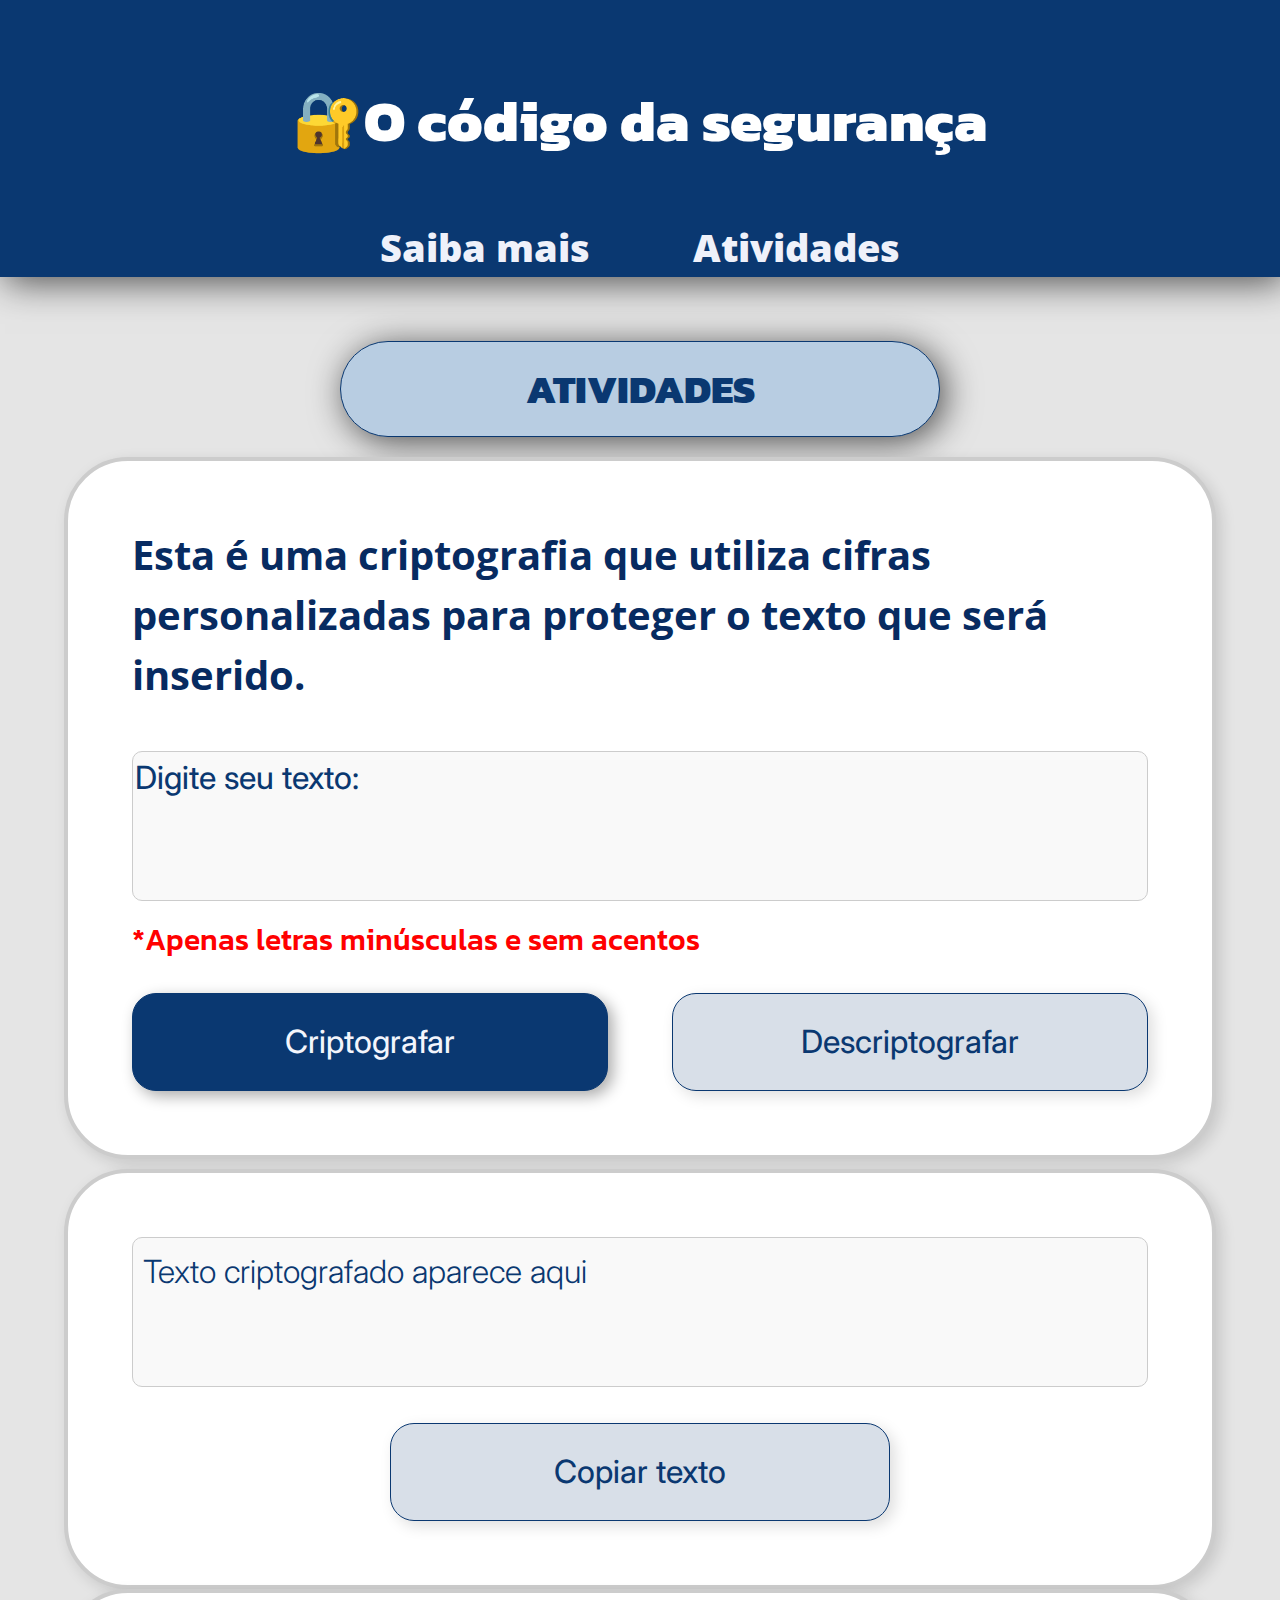
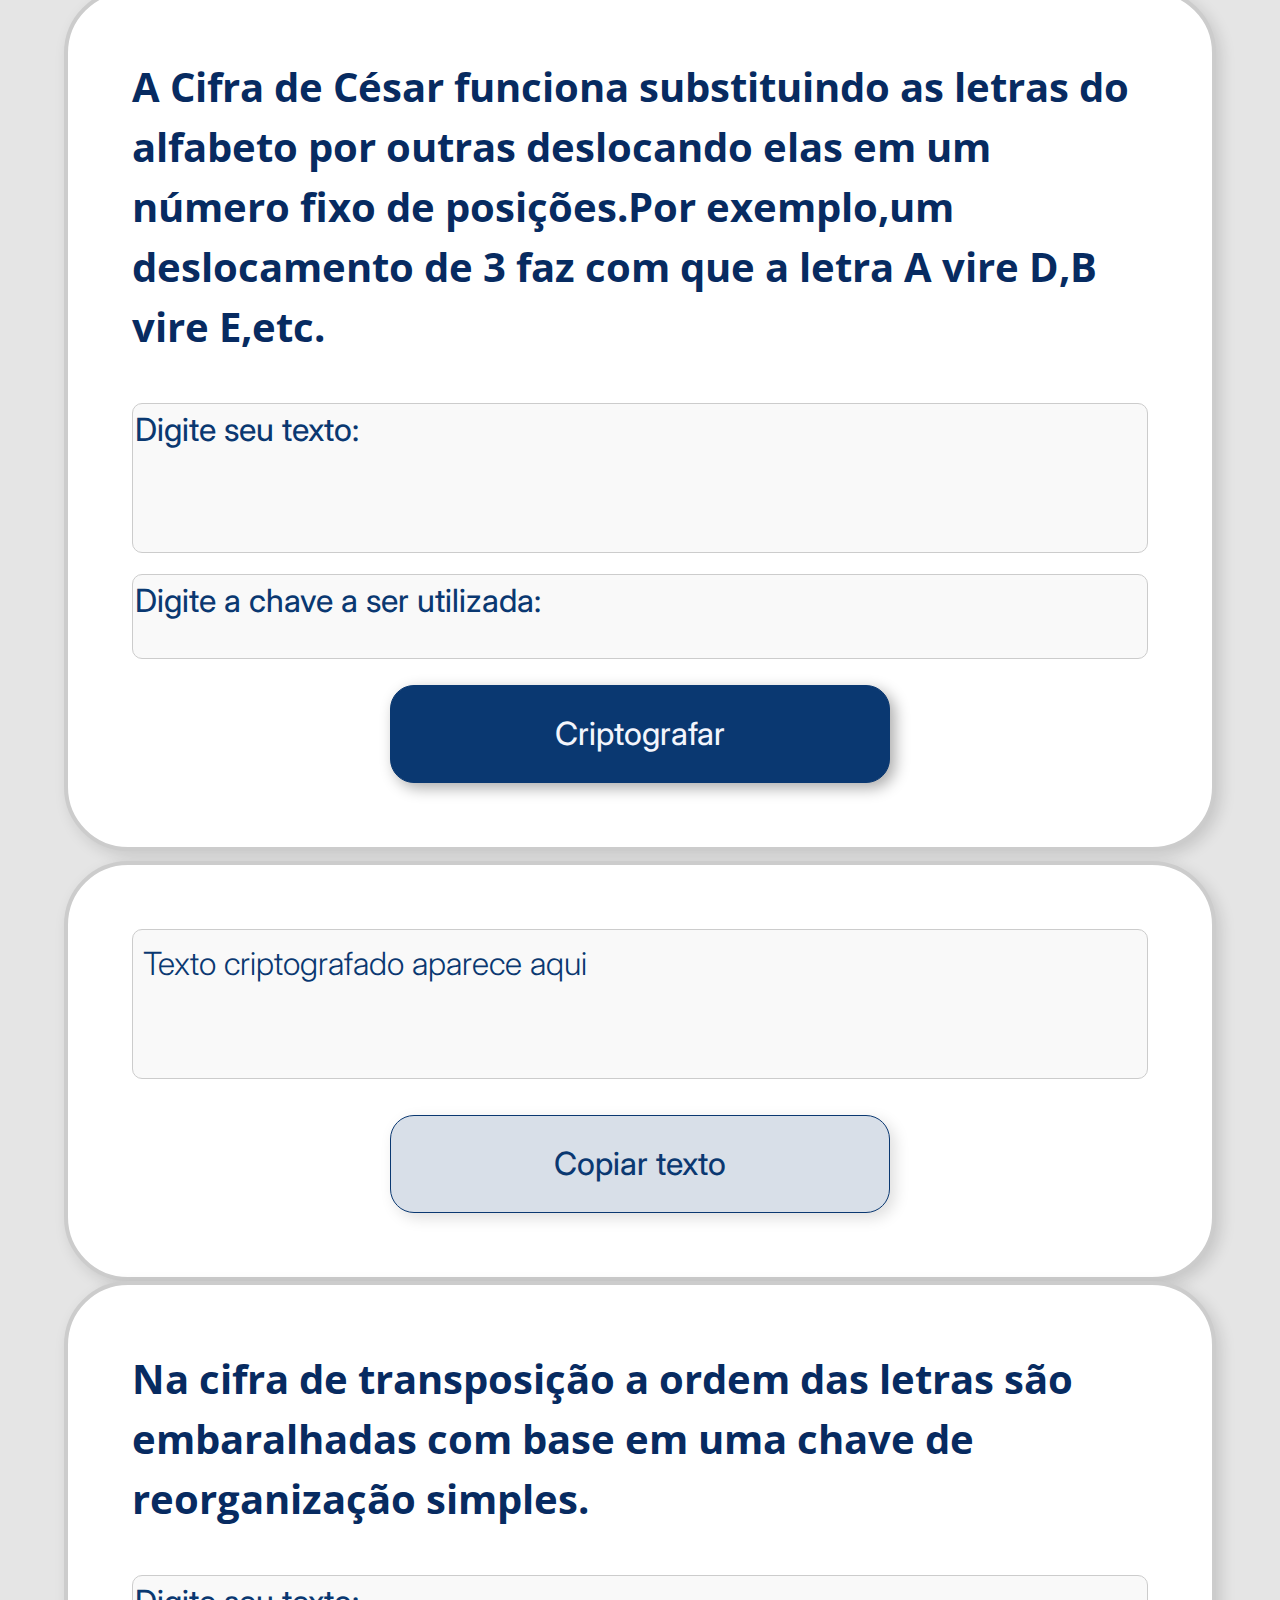
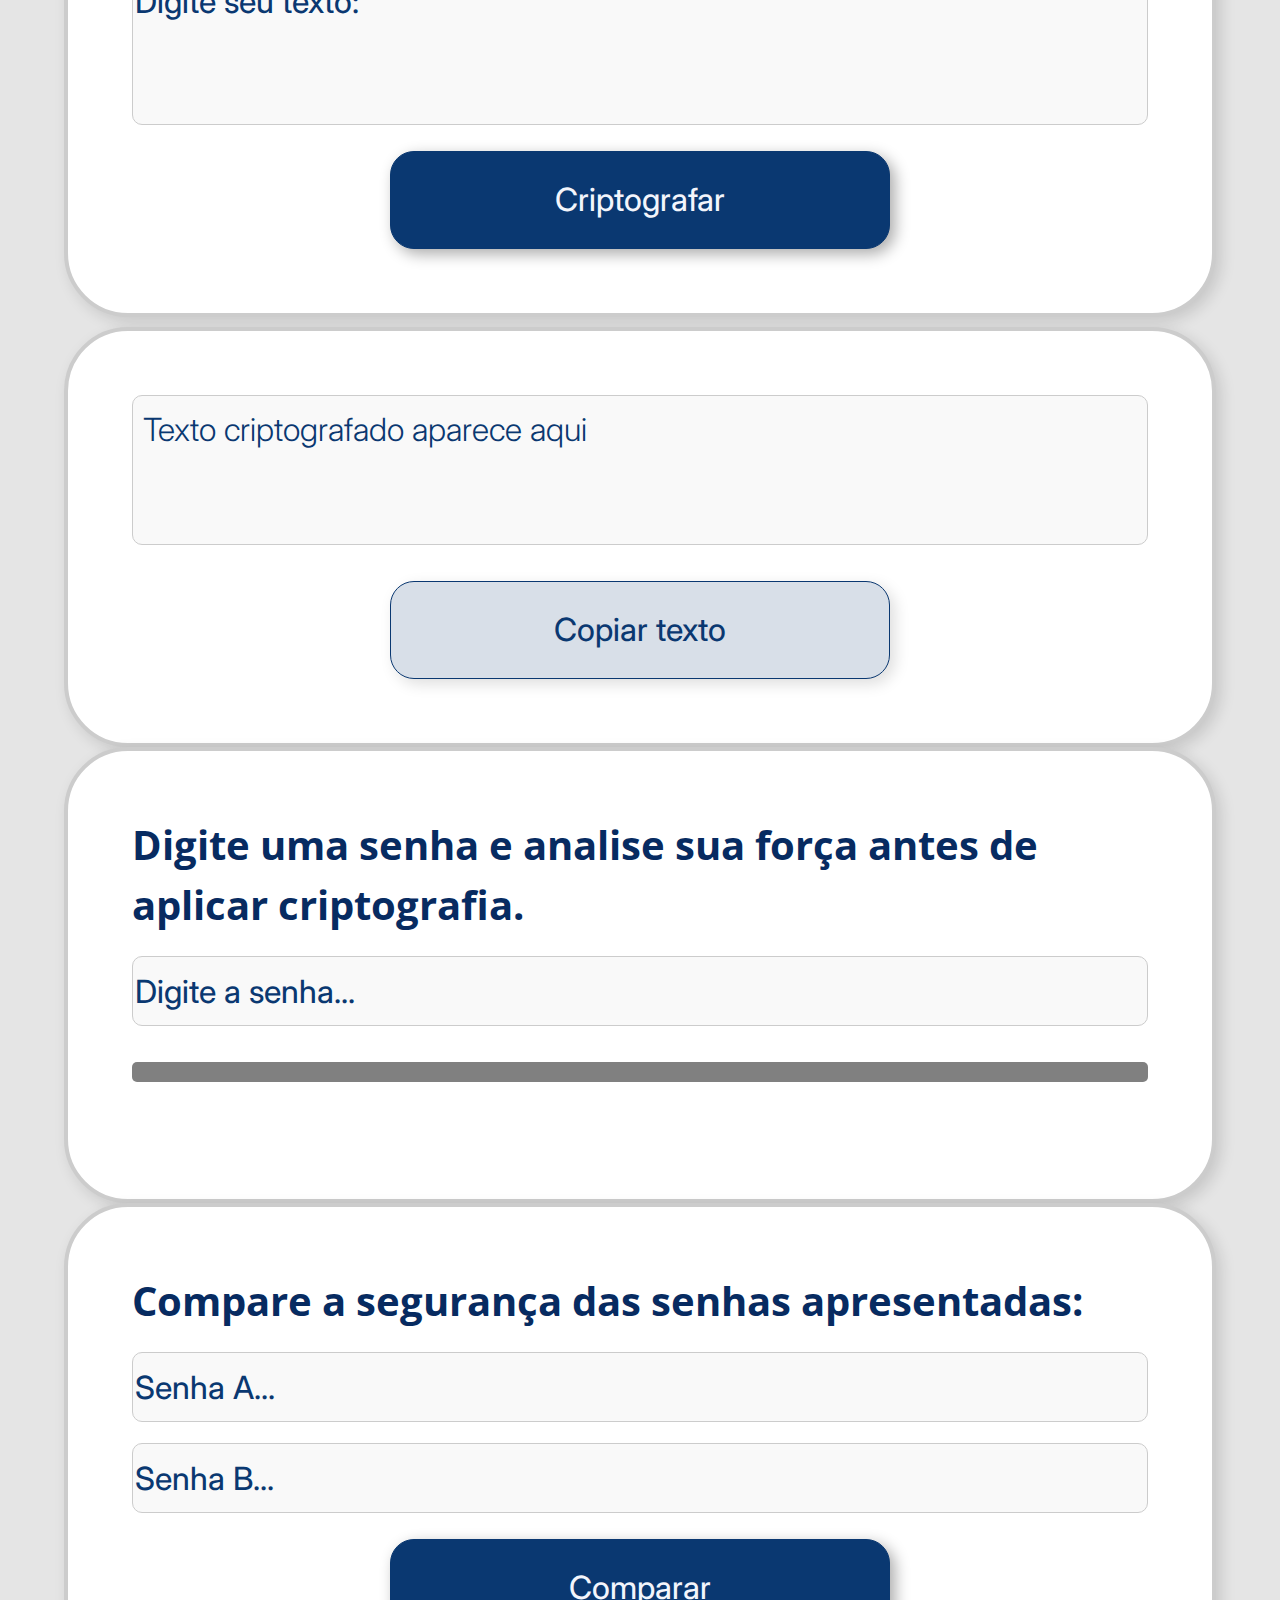
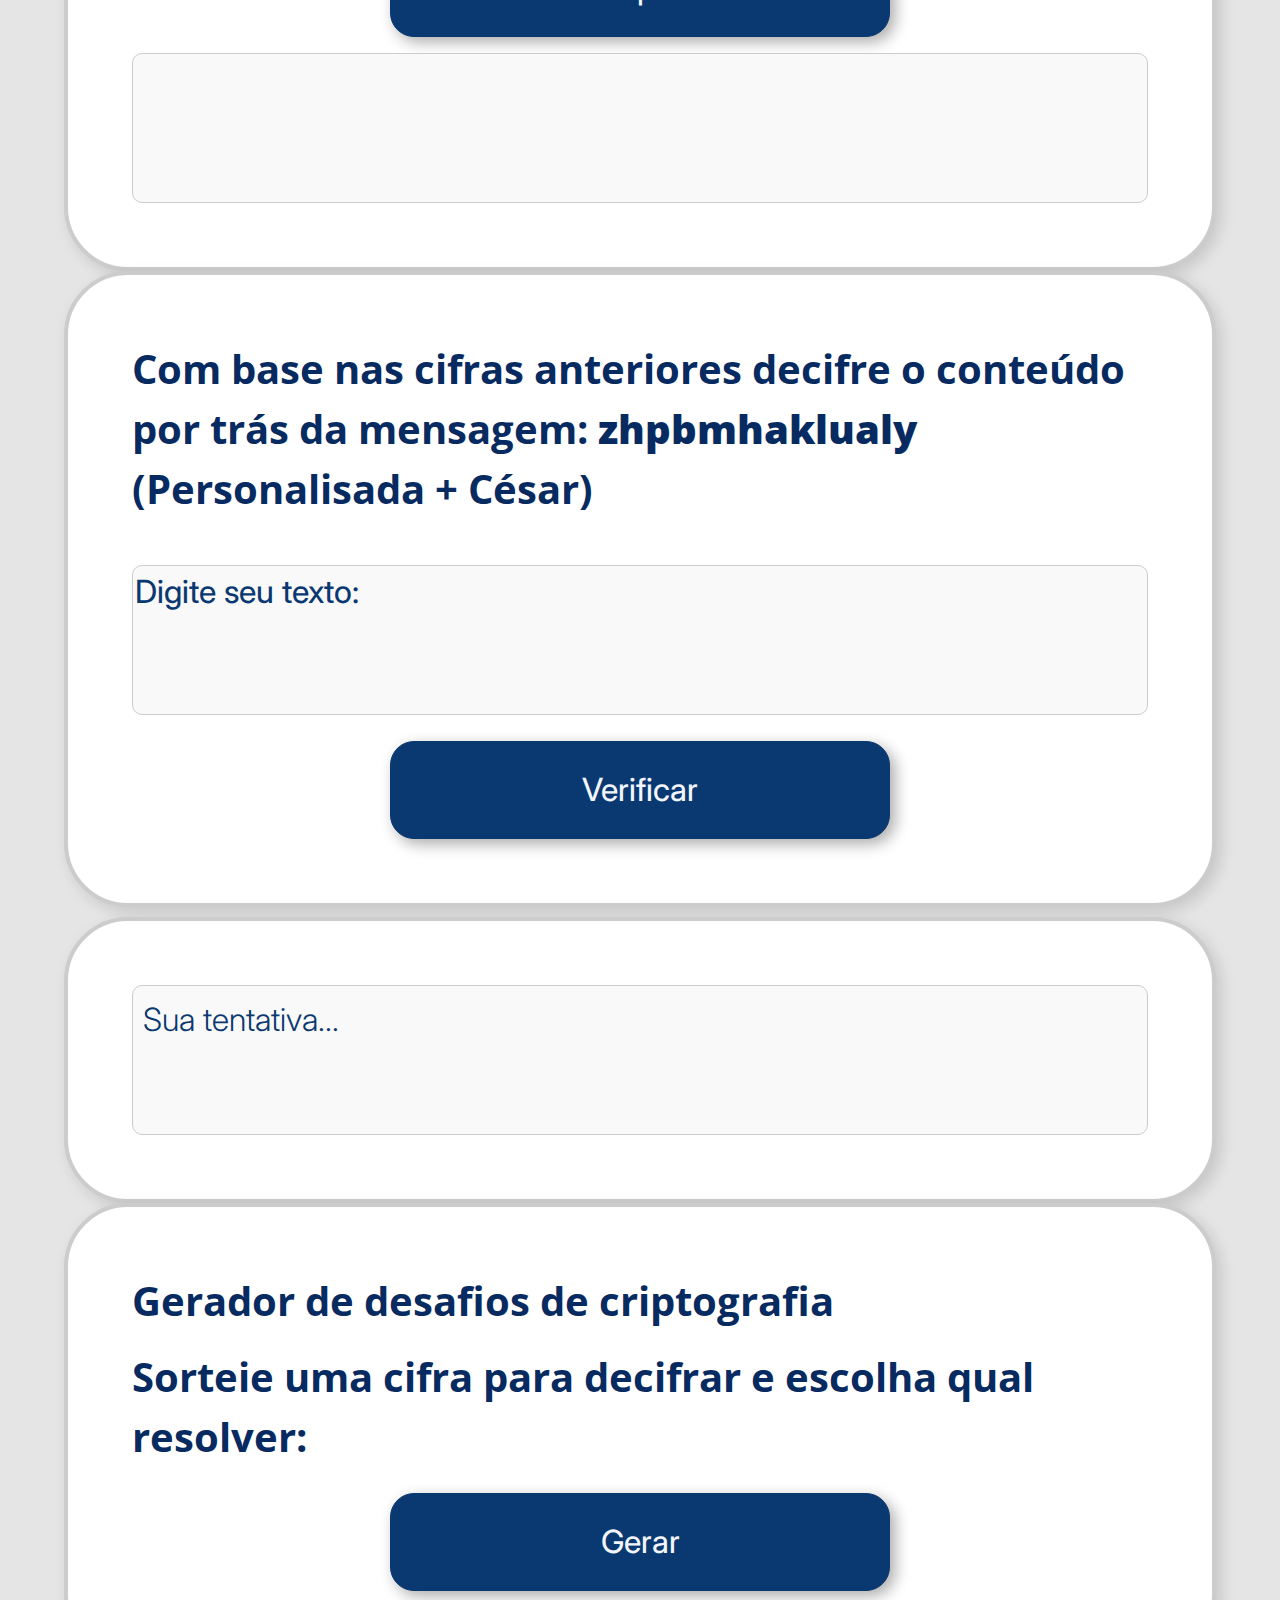
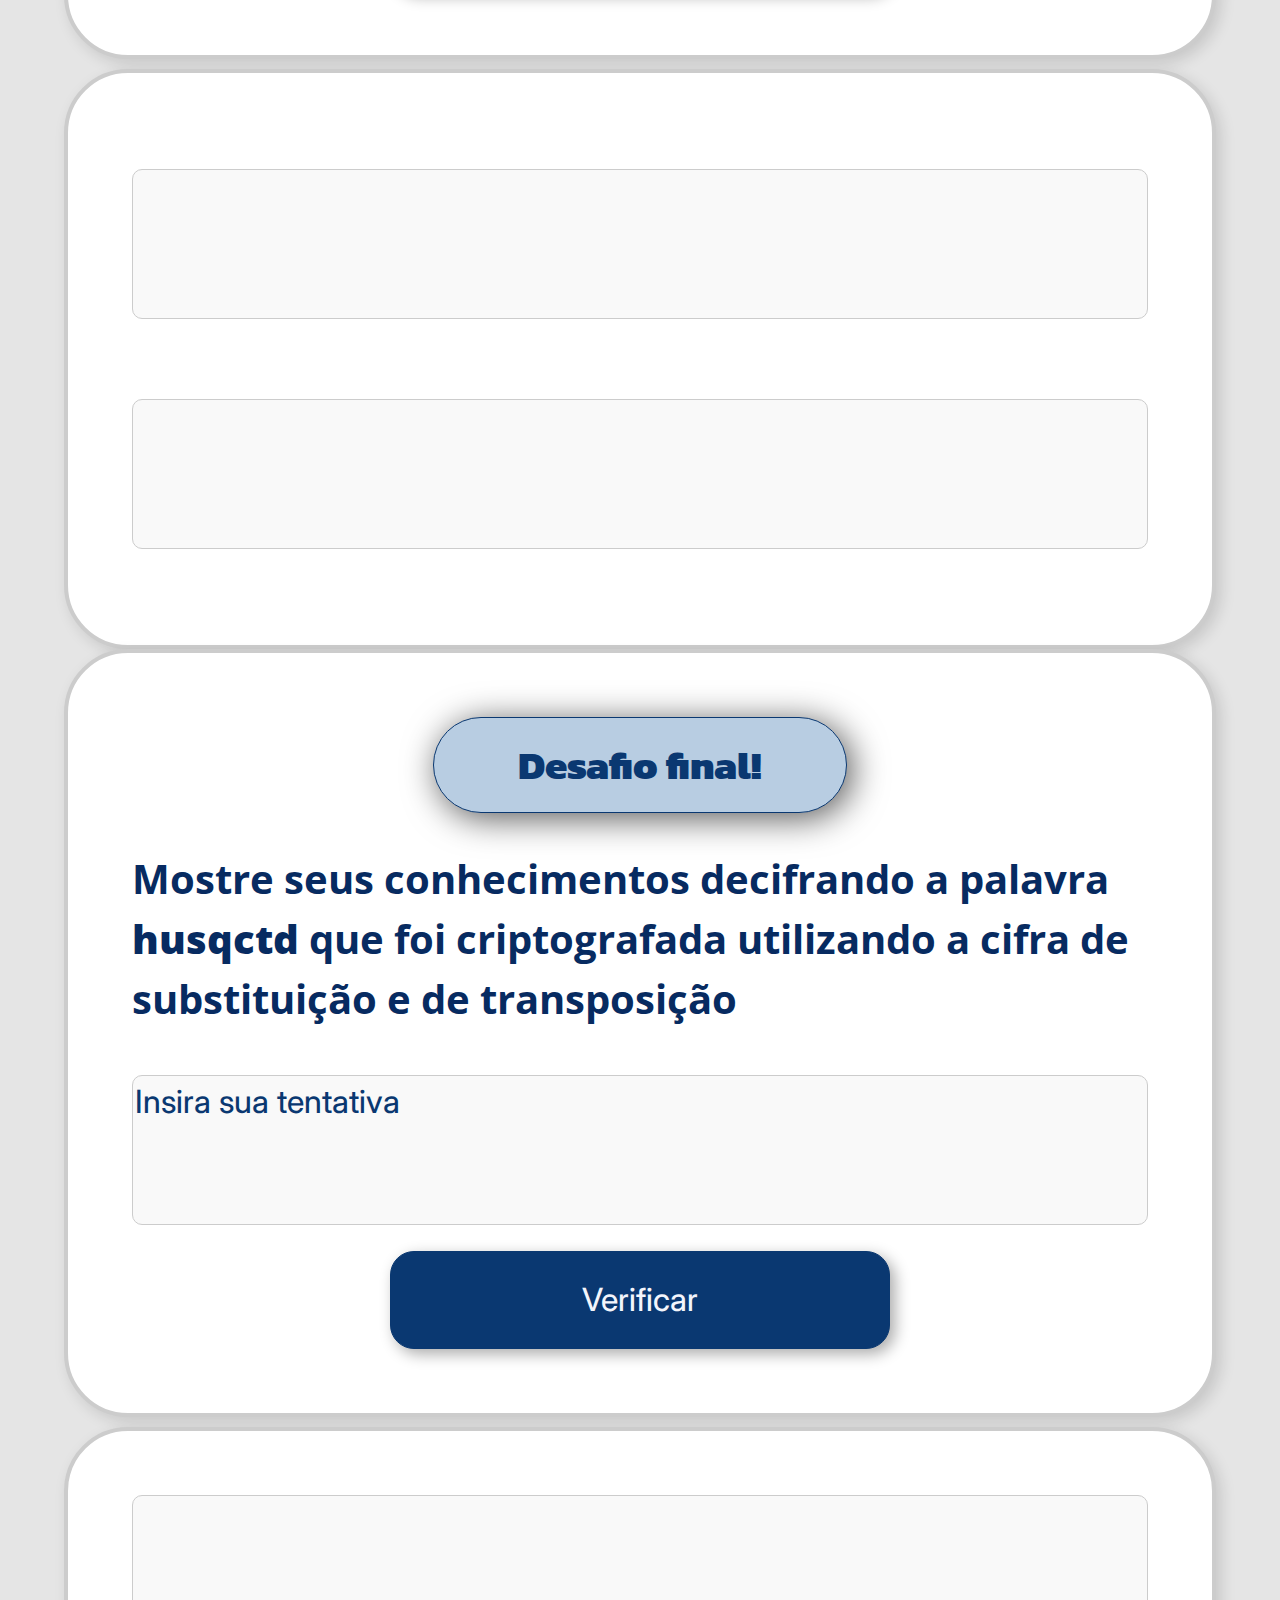
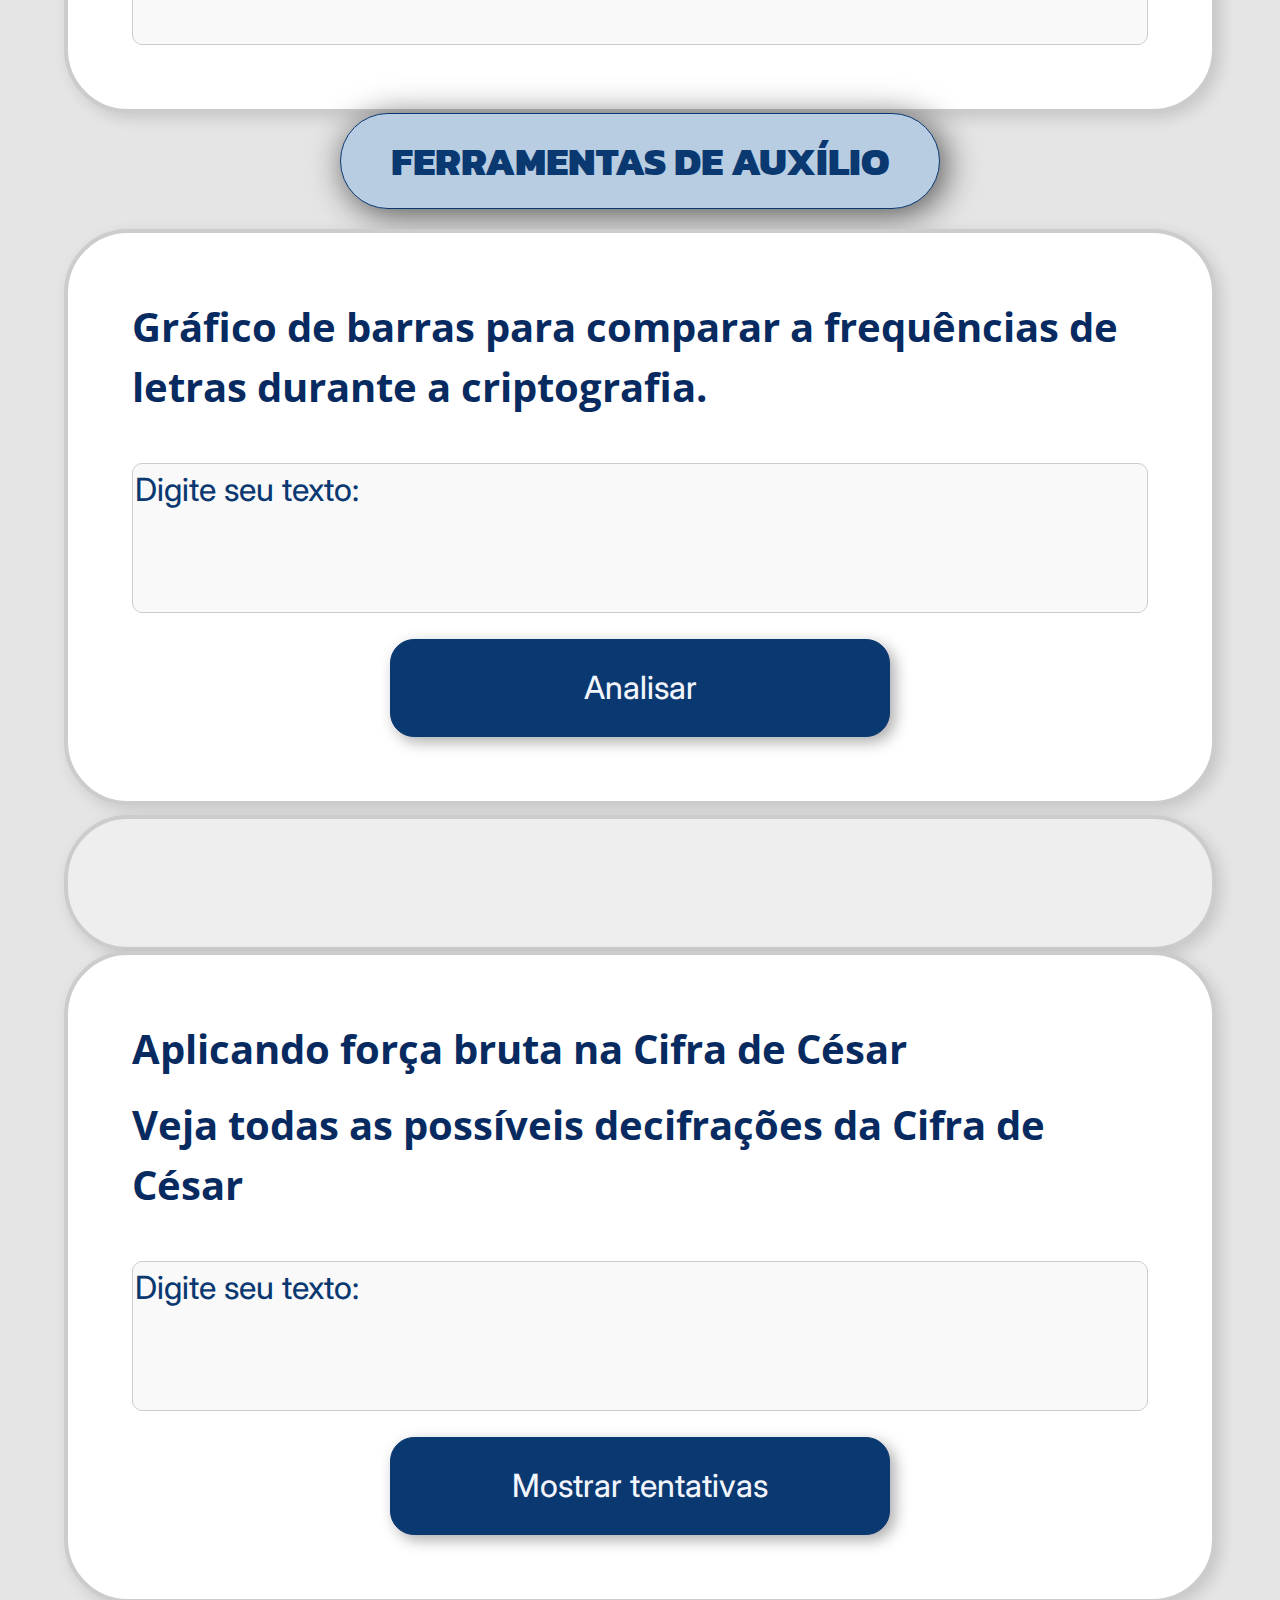
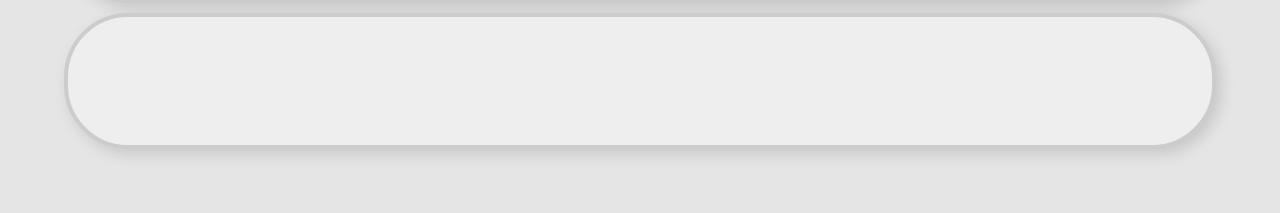
<file: index.html>
<!DOCTYPE html>
<html lang="pt-br">
<head>
    <meta charset="UTF-8">
    <meta name="viewport" content="width=device-width, initial-scale=1.0">
    <link rel="preconnect" href="https://fonts.googleapis.com">
    <link rel="preconnect" href="https://fonts.gstatic.com" crossorigin>
    <link href="https://fonts.googleapis.com/css2?family=Inter:ital,opsz,wght@0,14..32,100..900;1,14..32,100..900&display=swap" rel="stylesheet">
    <link rel="stylesheet" href="./styles.css">
    <link rel="shortcut icon" href="./logo.jpg" type="image/x-icon">
    <title>O código da segurança</title>
</head>
<body>
    <header class="header">
        <div class="header_conteudo"> 
            <div class="titulo_header">
                <p class="titulo">🔐O código da segurança<p>
            </div>               
	        <ul class="header_conteudo_links">
            	<li><a class="header_conteudo_link" href="saiba_mais.html">Saiba mais</a></li>
            	<li><a class="header_conteudo_link" href="index.html">Atividades</a></li>
            </ul>
        </div>
    </header>
    <main class="container_principal">
        <section class="container_principal_conteudo">
            <div class="titulo_atividade_div">
                <h2 class="titulo_atividade">ATIVIDADES</h2>
            </div>
            
            <div class="campo_criptografia">
                <h2 class="texto_atividade">Esta é uma criptografia que utiliza cifras personalizadas para proteger o texto que será inserido.</h2>
                <textarea id="cifra_personalizada" class="text_area_input" placeholder="Digite seu texto:"></textarea>
                <label class="aviso">*Apenas letras minúsculas e sem acentos</label>
                <div class="botoes">
                    <button class="btn btn-encriptografar" type="button" onclick="btnEncriptar()">Criptografar</button>
                    <button class="btn btn-descriptografar" type="button" onclick="btnDesencriptar()">Descriptografar</button>
                </div>
            </div>
            <div class="resultado_criptografia">
                <textarea id="cifra_personalizada_resultado" class="resultado_preenchido_texto" readonly placeholder="Texto criptografado aparece aqui" ></textarea>
                <div class="botao_central">
                    <button class="btn btn-copiar"  onclick="copiar()">Copiar texto</button>
                </div>
            </div>
        </section>
        <!-- OK! (tentar implementar com números e caracteres especiais depois) -->
        <!-- ------------------------------------------------------------------------------------------- -->
        <section class="container_principal_conteudo">
            <div class="campo_criptografia">
                <p class="texto_atividade">A Cifra de César funciona substituindo as letras do alfabeto por outras deslocando elas em um número fixo de posições.Por exemplo,um deslocamento de 3 faz com que a letra A vire D,B vire E,etc.</p>
                <textarea id="texto_cesar"  class="text_area_input" placeholder="Digite seu texto:"></textarea>
                <textarea id="chave_cesar" class="text_area_chave" placeholder="Digite a chave a ser utilizada:"></textarea>
                <div class="botoes">
                    <button class="btn btn-encriptografar" type="button" onclick="substituir()">Criptografar</button>
                </div>
            </div>
            <div class="resultado_criptografia">
                <textarea id="resultado_cesar" class="resultado_preenchido_texto" readonly placeholder="Texto criptografado aparece aqui" ></textarea>
                <div class="botao_central">
                    <button class="btn btn-copiar"  onclick="copiar_cesar()">Copiar texto</button>
                </div>
            </div>
        </section>
        <!-- ------------------------------------------------------------------------------------------- -->
        <section class="container_principal_conteudo">
            <div class="campo_criptografia">
                <p class="texto_atividade">Na cifra de transposição a ordem das letras são embaralhadas com base em uma chave de reorganização simples.</p>
                <textarea id="texto_transposicao"   class="text_area_input" placeholder="Digite seu texto:"></textarea>
                <div class="botoes">
                    <button class="btn btn-encriptografar" type="button" onclick="transposicao()">Criptografar</button>
                </div>
            </div>
        </div>
            <div class="resultado_criptografia">
                <textarea id="resultado_transposicao" class="resultado_preenchido_texto" readonly placeholder="Texto criptografado aparece aqui" ></textarea>
                <div class="botao_central">
                    <button class="btn btn-copiar"  onclick="copiar_transposicao()">Copiar texto</button>
                </div>
            </div>
        </section>
        <!-- ------------------------------------------------------------------------------------------- -->
        <section class="container_principal_conteudo">
            <div class="campo_criptografia">
                <p class="texto_atividade">Digite uma senha e analise sua força antes de aplicar criptografia.</p>
                <input class="senha_input"  type="password" id="senha" placeholder="Digite a senha..."oninput="avaliarSenha()" />
                <div id="barraForca" class="barra-forca"></div>
                <p id="mensagemForca" class="mensagem-forca"></p>
            </div>
        </section>
        <!-- ------------------------------------------------------------------------------------------- -->
        <section class="container_principal_conteudo">
            <div class="campo_criptografia">
                <p class="texto_atividade">Compare a segurança das senhas apresentadas:</p>
                <input class="senha_input" type="password" id="senhaA" placeholder="Senha A..." />
                <input class="senha_input" type="password" id="senhaB" placeholder="Senha B..." />
                <div class="botoes">
                    <button class="btn btn-encriptografar" onclick="compararSenhas()">Comparar</button>
                </div>
                <textarea id="resultado_comparacao" class="resultado_preenchido_texto" readonly ></textarea>
            </div>
        </section>
        <!-- ------------------------------------------------------------------------------------------- -->
        <section class="container_principal_conteudo">
            <div class="campo_criptografia">
                <p class="texto_atividade">Com base nas cifras anteriores decifre o conteúdo por trás da mensagem: <strong>zhpbmhaklualy</strong> (Personalisada + César)</p>
                <textarea id="tentativa_mensagem" class="text_area_input" placeholder="Digite seu texto:"></textarea>
                <div class="botoes">
                    <button class="btn btn-encriptografar" type="button" onclick="verificarMensagem()">Verificar</button>
                </div>
            </div>
            <div class="resultado_criptografia">
                <textarea id="resultado_mensagem" class="resultado_preenchido_texto" readonly placeholder="Sua tentativa..." ></textarea>
            </div>
        </section>
        <!-- ------------------------------------------------------------------------------------------- -->
        <section class="container_principal_conteudo">
            <div class="campo_criptografia">
                <p class="texto_atividade">Gerador de desafios de criptografia</p>
                <p class="texto_atividade">Sorteie uma cifra para decifrar e escolha qual resolver:</p>
                <div class="botoes">
                    <button class="btn btn-encriptografar" type="button" onclick="gerarDesafio()">Gerar</button> 
                </div>
            </div>
            <div class="resultado_criptografia">
                <p id="desafio_cesar" class="resultado_preenchido_texto" readonly ></p>
                <p id="desafio_transposicao" class="resultado_preenchido_texto" readonly ></p>
            </div>
        </section>  
        <!-- ------------------------------------------------------------------------------------------- -->
        <section class="container_principal_conteudo">
            <div class="campo_criptografia">
                <div class="titulo_atividade_div">
                    <p class="titulo_atividade">Desafio final!</p>
                </div>
                    <p class="texto_atividade">Mostre seus conhecimentos decifrando a palavra <strong>husqctd</strong> que foi criptografada utilizando a cifra de substituição e de transposição</p>
                    <textarea id="tentativa_final" class="text_area_input" placeholder="Insira sua tentativa"></textarea>
                <div class="botoes">
                    <button class="btn btn-encriptografar" type="button" onclick="verificarDesafioFinal()">Verificar</button>
                </div>
            </div>
            <div class="resultado_criptografia">
                <textarea id="resultado_final" class="resultado_preenchido_texto" readonly ></textarea>
            </div>
        </section>
        
        <!-- ------------------------------------------------------------------------------------------- -->
        <div class="titulo_atividade_div">
            <h2 class="titulo_atividade">FERRAMENTAS DE AUXÍLIO</h2>
        </div>

        <section class="container_principal_conteudo">
            <div class="campo_criptografia">
                <p class="texto_atividade">Gráfico de barras para comparar a frequências de letras durante a criptografia.</p>
                <textarea id="texto_frequencia" class="text_area_input" placeholder="Digite seu texto:"></textarea>
                <div class="botoes">
                    <button class="btn btn-encriptografar" type="button" onclick="analisarFrequencia()">Analisar</button> 
                </div>
            </div>
            
            <div class="analise" id="resultado_frequencia"></div>
            
        </section>
        <!-- ------------------------------------------------------------------------------------------- -->
        <section class="container_principal_conteudo">
            <div class="campo_criptografia">
                <p class="texto_atividade">Aplicando força bruta na Cifra de César</p>
                <p class="texto_atividade">Veja todas as possíveis decifrações da Cifra de César</p>
                <textarea id="texto_bruta" class="text_area_input" placeholder="Digite seu texto:"></textarea>
                <div class="botoes">
                    <button class="btn btn-encriptografar" type="button" onclick="forcaBruta()">Mostrar tentativas</button> 
                </div>
            </div>
            <div id="resultado_bruta" class="analise" readonly ></div>
        </section>
    </main>
    <script src="app.js"></script>
</body>
</html>
</file>
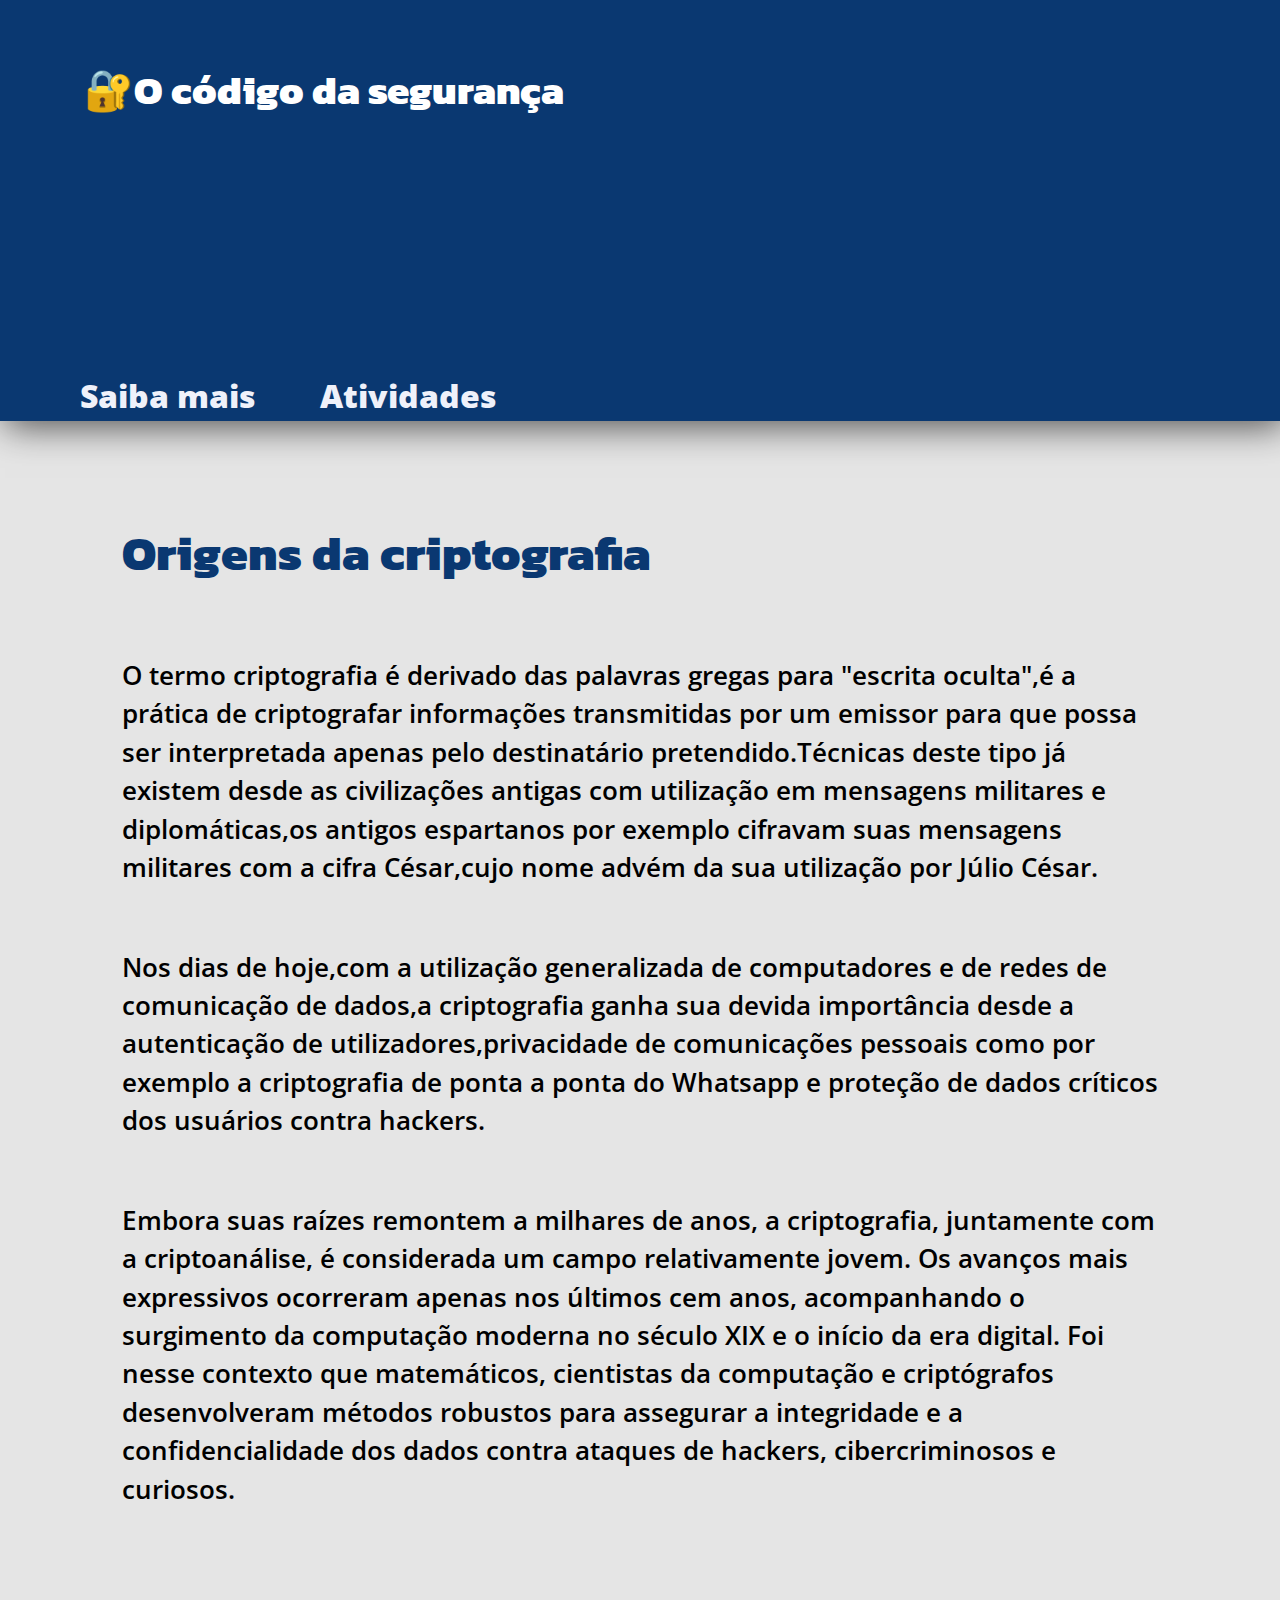
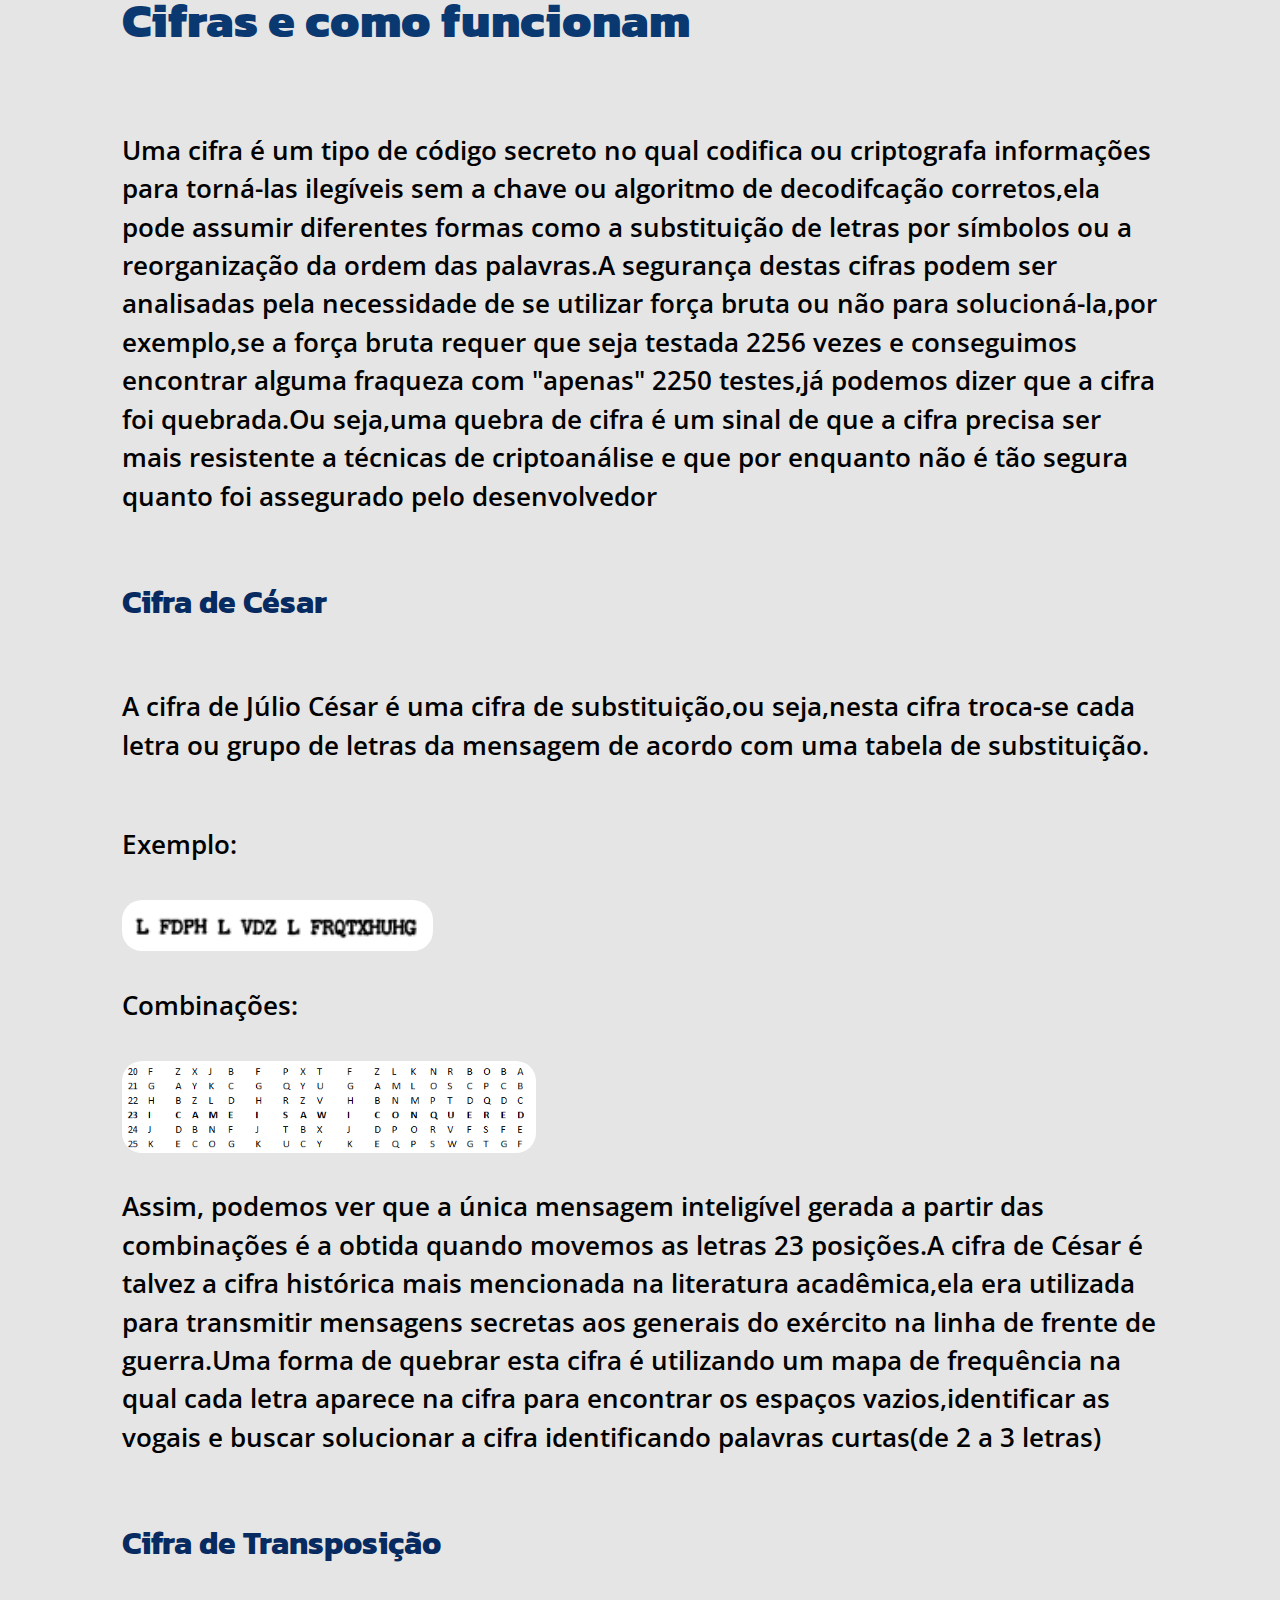
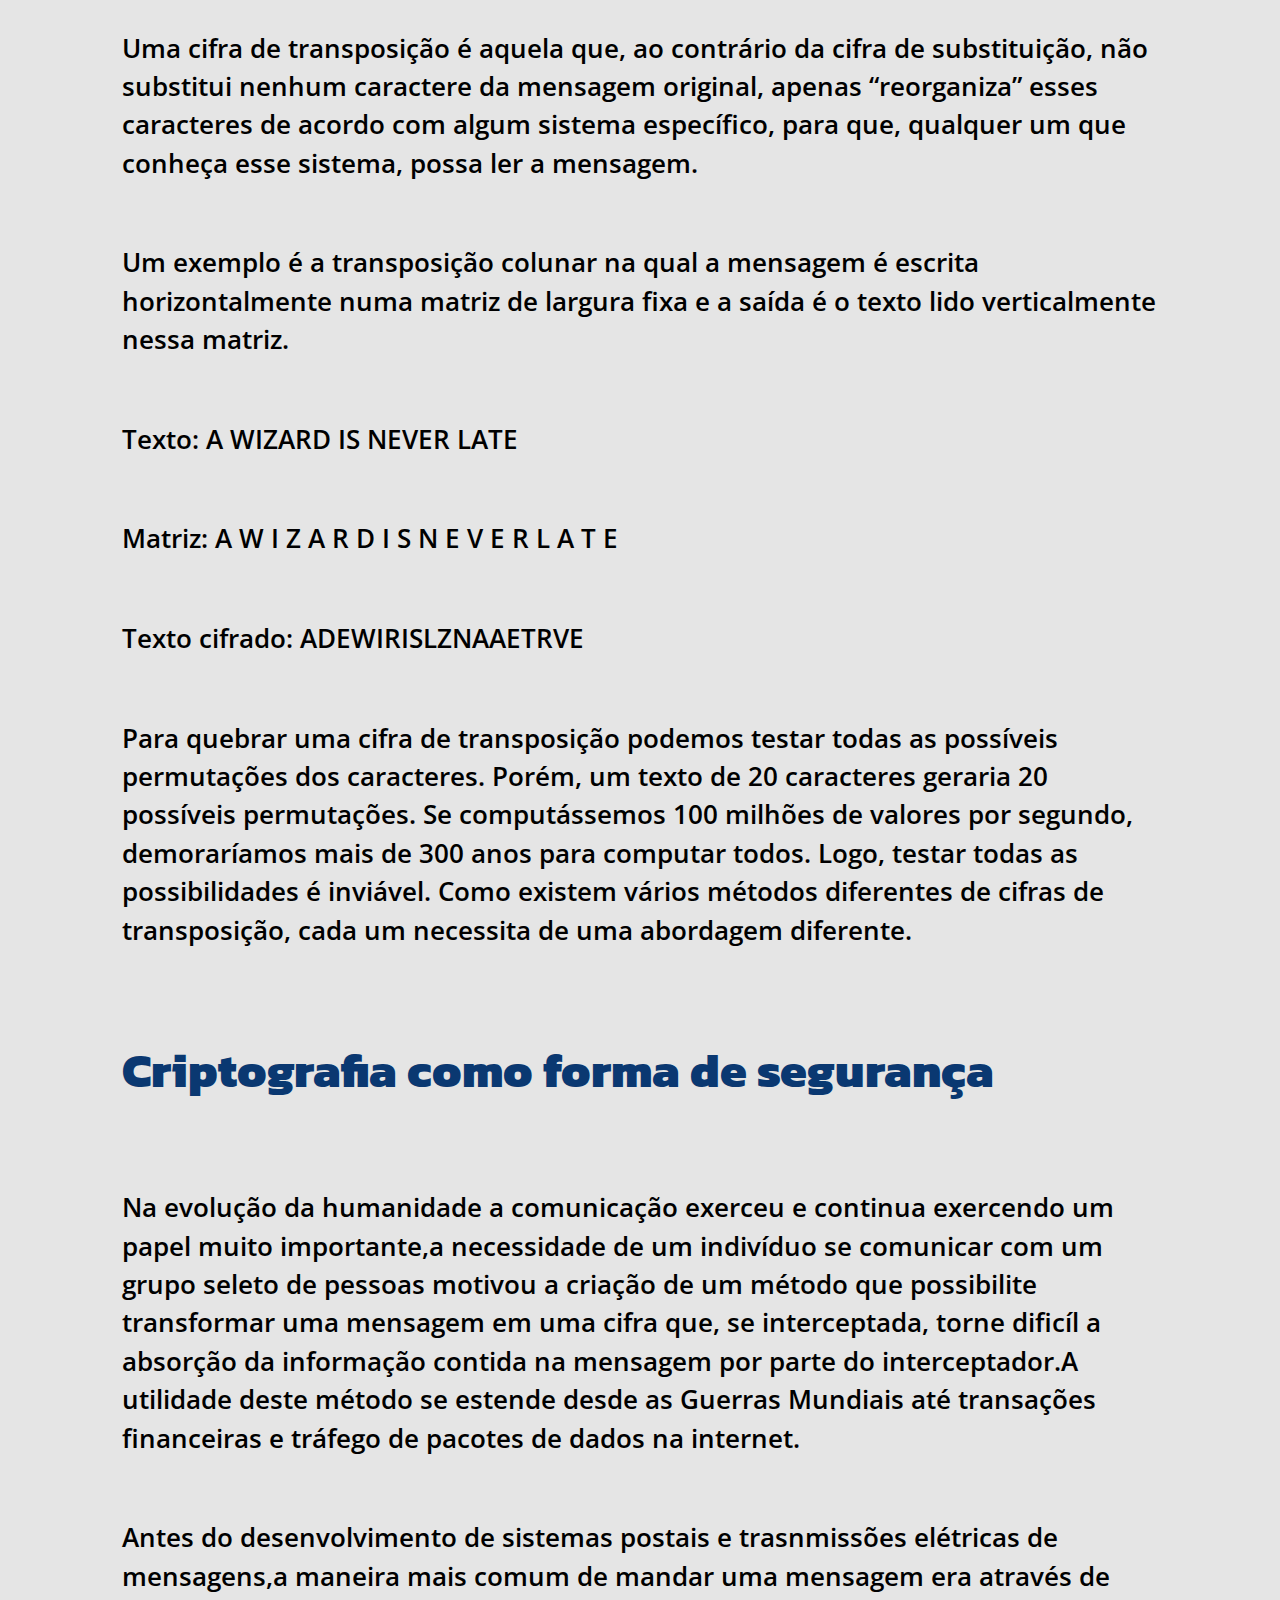
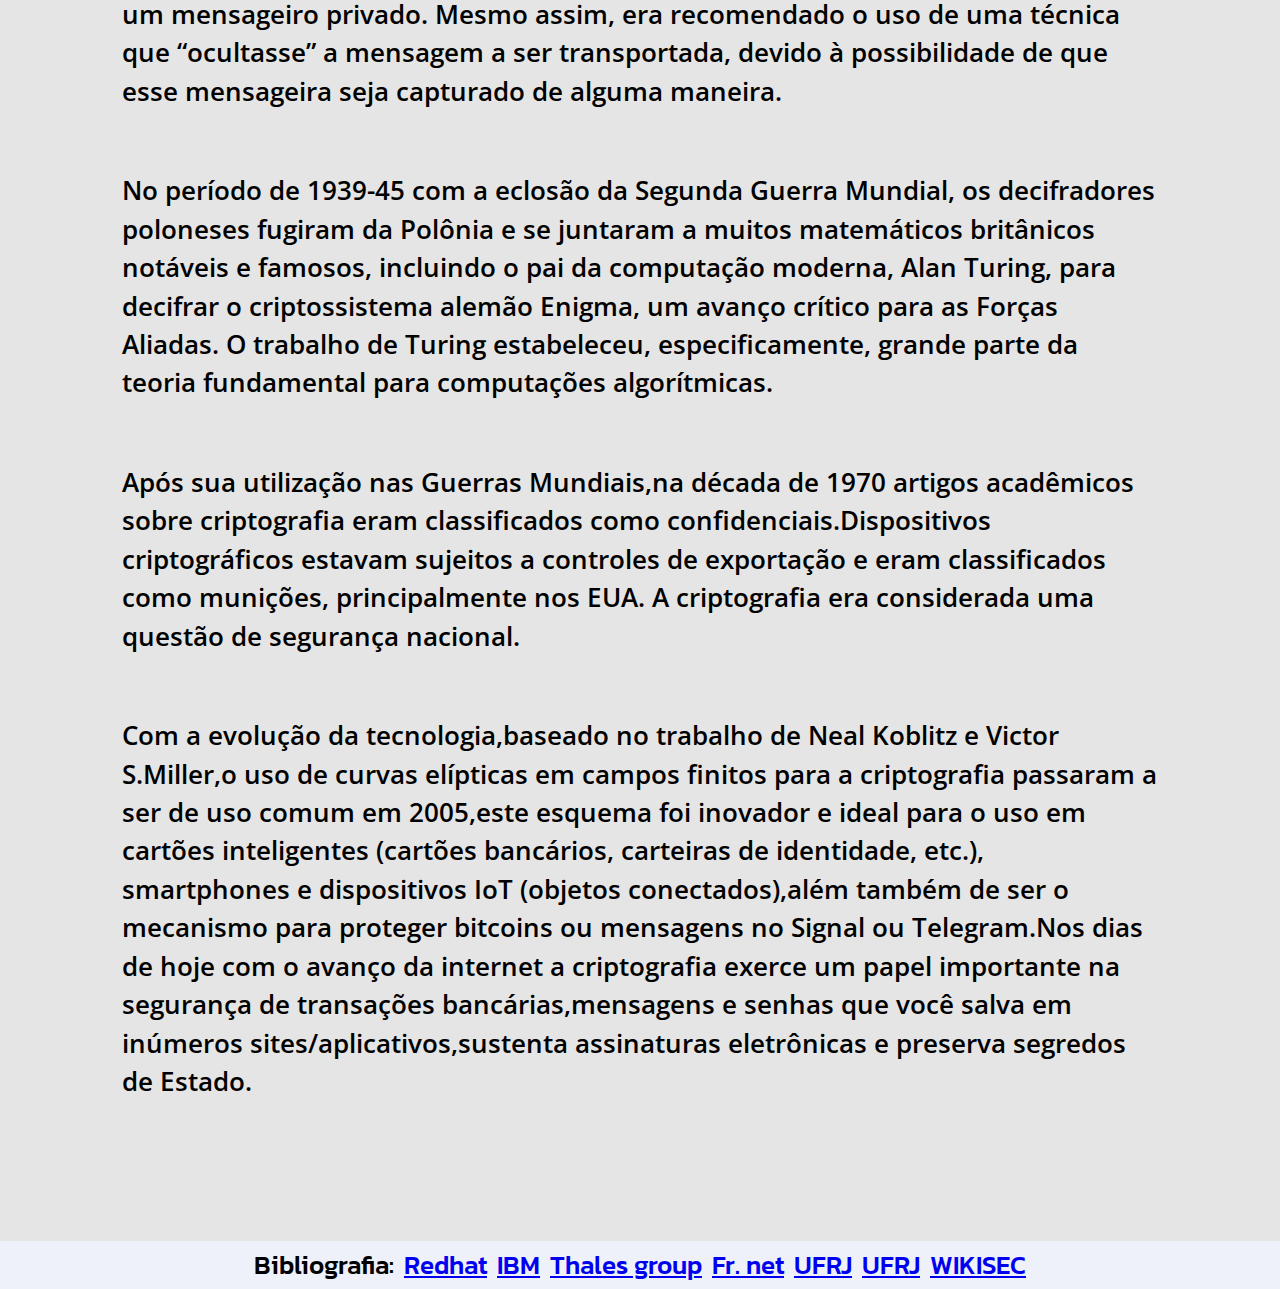
<file: saiba_mais.html>
<!DOCTYPE html>
<html lang="en">
<head>
    <meta charset="UTF-8">
    <meta name="viewport" content="width=device-width, initial-scale=1.0">
    <title>O código da segurança</title>
    <link rel="stylesheet" href="./saiba_mais_style.css">
    <link rel="shortcut icon" href="./assets/logo.jpg" type="image/x-icon">
</head>
<body>
    <header class="header">
        <div class="header_conteudo"> 
            <div class="titulo_header">

                <p class="titulo">🔐O código da segurança<p>
            </div>               
            
	        <ul class="header_conteudo_links">
            	<li><a class="header_conteudo_link" href="saiba_mais.html">Saiba mais</a></li>
            	<li><a class="header_conteudo_link" href="index.html">Atividades</a></li>
            </ul>
        </div>
    </header>

    <main class="conteudo">
        <section class="conteudo_sobre_mim">
            <h1 class="conteudo_titulo">Origens da criptografia</h1>
            <p class="conteudo_texto">O termo criptografia é derivado das palavras gregas para "escrita oculta",é a prática de criptografar informações transmitidas por um emissor para que possa ser interpretada apenas pelo destinatário pretendido.Técnicas deste tipo já existem desde as civilizações antigas com utilização em mensagens militares e diplomáticas,os antigos espartanos por exemplo cifravam suas mensagens militares com a cifra César,cujo nome advém da sua utilização por Júlio César.</p>
            <p class="conteudo_texto">Nos dias de hoje,com a utilização generalizada de computadores e de redes de comunicação de dados,a criptografia ganha sua devida importância desde a autenticação de utilizadores,privacidade de comunicações pessoais como por exemplo a criptografia de ponta a ponta do Whatsapp e proteção de dados críticos dos usuários contra hackers. </p>
            <p class="conteudo_texto">Embora suas raízes remontem a milhares de anos, a criptografia, juntamente com a criptoanálise, é considerada um campo relativamente jovem. Os avanços mais expressivos ocorreram apenas nos últimos cem anos, acompanhando o surgimento da computação moderna no século XIX e o início da era digital. Foi nesse contexto que matemáticos, cientistas da computação e criptógrafos desenvolveram métodos robustos para assegurar a integridade e a confidencialidade dos dados contra ataques de hackers, cibercriminosos e curiosos.</p>


            <h2 class="conteudo_titulo">Cifras e como funcionam</h2>
            <p class="conteudo_texto">Uma cifra é um tipo de código secreto no qual codifica ou criptografa informações para torná-las ilegíveis sem a chave ou algoritmo de decodifcação corretos,ela pode assumir diferentes formas como a substituição de letras por símbolos ou a reorganização da ordem das palavras.A segurança destas cifras podem ser analisadas pela necessidade de se utilizar força bruta ou não para solucioná-la,por exemplo,se a força bruta requer que seja testada 2256 vezes e conseguimos encontrar alguma fraqueza com "apenas" 2250 testes,já podemos dizer que a cifra foi quebrada.Ou seja,uma quebra de cifra é um sinal de que a cifra precisa ser mais resistente a técnicas de criptoanálise e que por enquanto não é tão segura quanto foi assegurado pelo desenvolvedor</p>
            <h2 class="conteudo_subtitulo">Cifra de César</h2>
            <p class="conteudo_texto">A cifra de Júlio César é uma cifra de substituição,ou seja,nesta cifra troca-se cada letra ou grupo de letras da mensagem de acordo com uma tabela de substituição.</p>
            <p class="conteudo_texto">Exemplo:</p>
            <img class="foto_pequena" src="./assets/cifra1.png" alt="exemplo de cifra">
            <p class="conteudo_texto">Combinações:</p>
            <img class="foto_media" src="./assets/tabela1.png" alt="combinações da cifra">

            <p class="conteudo_texto">Assim, podemos ver que a única mensagem inteligível gerada a partir das combinações é a obtida quando movemos as letras 23 posições.A cifra de César é talvez a cifra histórica mais mencionada na literatura acadêmica,ela era utilizada para transmitir mensagens secretas aos generais do exército na linha de frente de guerra.Uma forma de quebrar esta cifra é utilizando um mapa de frequência na qual cada letra aparece na cifra para encontrar os espaços vazios,identificar as vogais e buscar solucionar a cifra identificando palavras curtas(de 2 a 3 letras) </p>
            
            <h2 class="conteudo_subtitulo">Cifra de Transposição</h2>
            <p class="conteudo_texto">Uma cifra de transposição é aquela que, ao contrário da cifra de substituição, não substitui nenhum caractere da mensagem original, apenas “reorganiza” esses caracteres de acordo com algum sistema específico, para que, qualquer um que conheça esse sistema, possa ler a mensagem.</p>
            <p class="conteudo_texto">Um exemplo é a transposição colunar na qual a mensagem é escrita horizontalmente numa matriz de largura fixa e a saída é o texto lido verticalmente nessa matriz.</p>
            <p class="conteudo_texto">Texto: A WIZARD IS NEVER LATE
            </p>
            <p class="conteudo_texto">Matriz:
            A W I Z A R
            D I S N E V
            E R L A T E</p> 
            <p class="conteudo_texto">Texto cifrado: ADEWIRISLZNAAETRVE</p>
            
            <p class="conteudo_texto">Para quebrar uma cifra de transposição podemos testar todas as possíveis permutações dos caracteres. Porém, um texto de 20 caracteres geraria 20 possíveis permutações. Se computássemos 100 milhões de valores por segundo, demoraríamos mais de 300 anos para computar todos. Logo, testar todas as possibilidades é inviável.
            Como existem vários métodos diferentes de cifras de transposição, cada um necessita de uma abordagem diferente.</p>
            <p class="conteudo_titulo">Criptografia como forma de segurança</p>
            <p class="conteudo_texto">Na evolução da humanidade a comunicação exerceu e continua exercendo um papel muito importante,a necessidade de um indivíduo se comunicar com um grupo seleto de pessoas motivou a criação de um método que possibilite transformar uma mensagem em uma cifra que, se interceptada, torne dificíl a absorção da informação contida na mensagem por parte do interceptador.A utilidade deste método se estende desde as Guerras Mundiais até transações financeiras e tráfego de pacotes de dados na internet.</p>
            <p class="conteudo_texto">Antes do desenvolvimento de sistemas postais e trasnmissões elétricas de mensagens,a maneira mais comum de  mandar uma mensagem era através de um mensageiro privado. Mesmo assim, era recomendado o uso de uma técnica que “ocultasse” a mensagem a ser transportada, devido à possibilidade de que esse mensageira seja capturado de alguma maneira.</p>                          
            <p class="conteudo_texto">No período de 1939-45 com a eclosão da Segunda Guerra Mundial, os decifradores poloneses fugiram da Polônia e se juntaram a muitos matemáticos britânicos notáveis e famosos, incluindo o pai da computação moderna, Alan Turing, para decifrar o criptossistema alemão Enigma, um avanço crítico para as Forças Aliadas. O trabalho de Turing estabeleceu, especificamente, grande parte da teoria fundamental para computações algorítmicas.</p>
            <p class="conteudo_texto">Após sua utilização nas Guerras Mundiais,na década de 1970 artigos acadêmicos sobre criptografia eram classificados como confidenciais.Dispositivos criptográficos estavam sujeitos a controles de exportação e eram classificados como munições, principalmente nos EUA. A criptografia era considerada uma questão de segurança nacional.</p>
            <p class="conteudo_texto">Com a evolução da tecnologia,baseado no trabalho de Neal Koblitz e Victor S.Miller,o uso de curvas elípticas em campos finitos para a criptografia passaram a ser de uso comum em 2005,este esquema foi inovador e ideal para o uso em cartões inteligentes (cartões bancários, carteiras de identidade, etc.), smartphones e dispositivos IoT (objetos conectados),além também de ser o mecanismo para proteger bitcoins ou mensagens no Signal ou Telegram.Nos dias de hoje com o avanço da internet a criptografia exerce um papel importante na segurança de transações bancárias,mensagens e senhas que você salva em inúmeros sites/aplicativos,sustenta assinaturas eletrônicas e preserva segredos de Estado.</p>
        </section>



    </main>
    <footer class="rodape">
        <a class="rodape_texto">Bibliografia:</a>
        <a class="rodape_texto"  href="https://www.redhat.com/pt-br/blog/brief-history-cryptography" target="_blank" >Redhat</a>
        <a class="rodape_texto"  href="https://www.ibm.com/br-pt/think/topics/cryptography-history" target="_blank" >IBM</a>
        <a class="rodape_texto"  href="https://www-thalesgroup-com.translate.goog/en/markets/digital-identity-and-security/magazine/brief-history-encryption?_x_tr_sl=en&_x_tr_tl=pt&_x_tr_hl=pt&_x_tr_pto=tc" target="_blank" >Thales group</a>
        <a class="rodape_texto"  href="https://www.fr.net.br/2016/01/cifras-em-criptografia-o-que-e-tipos-e.html" target="_blank" >Fr. net</a>
        <a class="rodape_texto"  href="https://www.gta.ufrj.br/ensino/eel879/trabalhos_vf_2010_2/gabriel/cript.htm" target="_blank" >UFRJ</a>
        <a class="rodape_texto"  href="https://www.gta.ufrj.br/grad/00_2/firewall/criptografia" target="_blank" >UFRJ</a>
        <a class="rodape_texto"  href="https://wiki.imesec.ime.usp.br/books/criptografia/page/cifras-de-transposição" target="_blank">WIKISEC</a>
    </footer>
</body>
</html>
</file>
<file: styles.css>
@import url('https://fonts.googleapis.com/css2?family=Kanit:ital,wght@0,100;0,200;0,300;0,400;0,500;0,600;0,700;0,800;0,900;1,100;1,200;1,300;1,400;1,500;1,600;1,700;1,800;1,900&family=Open+Sans:ital,wght@0,300..800;1,300..800&display=swap');



:root{

    --background-page: #E5E5E5;
    --titulo-atividade-bg: #b8cde2;
    --branco-hover: #D8DFE8;
    --header-hover: #817b7baf;
    
    --azul-escuro: #0A3871;
    --azul-escuro-hover: #072B61;

    --azul-claro: #F3F5FC;
    --azul-claro-hover: #EFF1FA;

    
    --fonte-page:"Inter", sans-serif;
    --fonte-primaria:"Kanit", sans-serif;
    --fonte-secundaria:"Open Sans", sans-serif;
}



* {
    font-family: var(--fonte-page);
    font-weight: 450;
    font-size: 32px;
    line-height: 150%;
    scroll-behavior: smooth;
    box-sizing: border-box;
}

body{
    margin: 0;
    padding: 0;
    background: var(--background-page);
}


.header {
    display: flex;
    justify-content: space-between;
    align-items: center; 
    padding: 0 2rem;
    background-color: var(--azul-escuro);
    box-shadow: 5px 5px 35px #000a;
    flex-wrap: wrap;
}

/* content */
.header_conteudo {
    display: flex;
    justify-content: center;
    align-items: center;
    width: 100%; 
    margin:0 auto;
    flex-wrap: wrap;
    max-width: 1700px;
    gap: 6rem;
}


.header ul {
  margin: 0;
  padding: 0;
  list-style: none;
}
.header li a {
  padding: 0.7em 0.5em;
  text-decoration: none;
  transition:.3s;
}


.titulo_header{
    display: flex;
    justify-content: center;
    align-items: center;
    /* margin-right: 60%; */
}
/* logo */
.titulo{
    color: white;
    font-family: var(--fonte-primaria);
    font-size: 40px;
    font-weight: 800;  
    text-align: center; 
    padding: 20px;
}



/* div dos 2 links */
.header_conteudo_links {
    display: flex;
    justify-content: space-between;
    align-items: center;
    gap: 1rem;
}


.header_conteudo_link{
    font-size: 1rem;
    font-weight: 800;
    font-family: var(--fonte-secundaria);
    color: var(--azul-claro-hover);
    border-radius: 2rem;
    transition: 0.2s;
    padding: 0.7em 0.5em;
    
}

.header_conteudo_link:hover{
    color: white;
    background-color: var(--header-hover);
    transform: scale(1.02);
}



.container_principal{
    display: flex;
    justify-content: center;
    flex-direction: column;
    width: 100%;
    max-width: 1500px;
    margin: 0 auto;
    padding: 1rem 0;
}

.container_principal_conteudo{
    justify-content: center;
    max-width: 1500px;
    width: 100%;
    margin-top: 20px;
}
/*Container da página alinhado*/

.campo_criptografia {
    display: flex;
    flex-direction: column;
    margin-left: auto;
    width: 100%;
    gap: .50rem;
    padding: 2rem;
    background-color: white;
    border-radius: 2rem;
    border: 4px #ccc solid;
    box-shadow: 5px 5px 15px #0002;
    /*overflow-y: hidden; tira o scrollbar vertical da página*/
}
strong{
    color: var(--gray-700);
    font-family: var(--fonte-secundaria);
    font-size: 40px;
    font-weight: 800;
}


.titulo_atividade_div{
    display: flex;
    justify-content: center;
    flex-direction: column;
    align-items: center;
    margin: 0 auto;
    margin-bottom: 20px;
    padding: 0 2rem;
    background-color: var(--titulo-atividade-bg);
    box-shadow: 5px 5px 35px #000a;
    height: 3rem;
    max-width: 600px;
    border-radius: 2rem;
    border: 1px solid var(--azul-escuro);
}

.titulo_atividade{
    color: var(--azul-escuro);
    font-family: var(--fonte-primaria);
    text-align: center;
    font-size: 40px;
    font-weight: 800;
    margin-top: 0px;
    margin-bottom: 0px;
    padding: 20px;
    white-space: nowrap;
}

.texto_atividade{
    color: var(--azul-escuro-hover);
    text-align: left;
    font-family: var(--fonte-secundaria);
    font-size: 40px;
    font-weight: 700;
    margin-top: 0px;
    margin-bottom: 0px;
}


 
.text_area_input{
    color: var(--azul-escuro);
    border: none;
    margin-top: 30px;
    width: 100%;
    max-width: 1500px;
    height: 150px;
    resize: none;
    font-size: 1rem;
    border: 1px solid #ccc;
    border-radius: 10px;
    background-color: #f9f9f9;
}

.text_area_chave{
    color: var(--azul-escuro);
    border: none;
    margin-top: 5px;
    width: 100%;
    max-width: 1500px;
    height: 85px;
    resize: none;
    font-size: 1rem;
    border: 1px solid #ccc;
    border-radius: 10px;
    background-color: #f9f9f9;
}


::placeholder{color: var(--azul-escuro);}
.text_area_comeco:focus{
    outline: 0;
    border: 0 none;
}

textarea:focus, input:focus {
    border: 0 none;
    outline: 0;
} 


.aviso{
    display: block;
    color: red;
    font-size: .95rem;
    font-family: var(--fonte-primaria);
    font-style: bold;
    margin-top: auto;
    margin-bottom: 5px;
    background-color: white;
}

.senha_input{
    color: var(--azul-escuro);
    border: none;
    margin-top: 5px;
    width: 100%;
    max-width: 1500px;
    height: 70px;
    resize: none;
    font-size: 1rem;
    border: 1px solid #ccc;
    border-radius: 10px;
    background-color: #f9f9f9;
}

.barra-forca {
  height: 10px;
  background-color: grey;
  border-radius: 5px;
}
.mensagem-forca {
  font-size: 14px;
  margin-top: 5px;
}


.botoes {
    display: flex;
    justify-content: space-around;
    gap: 2rem;
    background-color: white;
}

.btn {
    flex: 1;
    color: var(--dark-blue-300);
    border: 1px solid var(--dark-blue-300);
    background-color: transparent;
    border-radius: 1.5rem;
    max-width: 500px;
    padding: .75rem;
    margin-top: 10px;
    transition: .25s all;
}

.btn-encriptografar{
    background-color: var(--azul-escuro);
    border: 1px solid var(--azul-escuro);
    border-radius: 24px;
    cursor: pointer;
    transition: .25s all;
    color: var(--azul-claro);
    box-shadow: 5px 5px 15px #0005;
}

.btn-descriptografar{
    background: var(--branco-hover);
    border: 1px solid var(--azul-escuro);
    border-radius: 24px;
    color: var(--azul-escuro);
    cursor: pointer;
    transition: .25s all;
    box-shadow: 5px 5px 15px #0002;
}


.btn:hover { 
    transform: scale(1.05);
}

.btn-descriptografar:hover{
    background-color: var(--azul-claro-hover);
}

.btn-encriptografar:hover {
    background-color: var(--azul-escuro-hover)
}


.resultado_criptografia {
    display: flex;
    flex-direction: column;
    margin-top: 10px;
    margin-left: auto;
    width: 100%;
    max-width: 1500px;
    background-color: white;
    padding: 2rem;
    border-radius: 2rem;
    border: 4px #ccc solid;
    box-shadow: 5px 5px 15px #0002;
    /*overflow-y: hidden; tira o scrollbar vertical da página*/
    gap: .50rem;
}


.resultado_preenchido_texto{
    font-size: 32px;
    font-weight: 300;
    text-align: left;
    color: var(--azul-escuro-hover);
    height: 150px;
    max-height: 100%;
    resize: none;
    width: 100%;
    padding: 10px;  
    background-color: #f9f9f9;
    border: 1px solid #ccc;
    border-radius: 10px;
}



.analise{
    white-space: pre-wrap;
    width: 100%;
    max-width: 1500px;
    width: 100%; 
    margin-top: 10px;
    background-color: #eee;
    padding: 2rem;
    border-radius: 2rem;
    border: 4px #ccc solid;
    box-shadow: 5px 5px 15px #0002;
    gap: .50rem;
    font-size: 32px;
    font-weight: 300;
    text-align: left;
    color: var(--azul-escuro-hover);
}


.barra-forca {
    height: 20px;
    margin-top: 20px;
    background-color: grey;
    border-radius: 5px;
}
.mensagem-forca {
    margin-top: 5px;
    font-size: 32px;
    color: var(--azul-escuro);
    font-style: var(--fonte-secundaria);
    font-weight: 600;
}


/* tirando o olho padrão do navegador */
input:focus { box-shadow: 0 0 0 3px rgba(30,144,255,0.12); border-color: #1e90ff; }
input[type="password"]::-ms-reveal,
input[type="password"]::-ms-clear {
  display: none !important;
}

.botao_central{
    display: flex;
    justify-content: center;
    background-color: white;
    align-content: center;
}

.btn-copiar{
    margin-top: 20px;
    background-color: var(--branco-hover);
    border: 1px solid var(--azul-escuro);
    border-radius: 24px;
    color: var(--azul-escuro);
    cursor: pointer;
    transition: .25s all;
    box-shadow: 5px 5px 15px #0002;
}

.btn-copiar:hover {
    background-color: var(--azul-claro-hover);
}

.btn-apagar{
    margin-top: 20px;
    background-color: var(--branco-hover);
    border: 1px solid var(--azul-escuro);
    border-radius: 24px;
    color: var(--azul-escuro);
    cursor: pointer;
    transition: .25s all;
    box-shadow: 5px 5px 15px #0002;
}

.btn-apagar:hover {
    background-color: var(--azul-claro-hover);
}




/*responsividade*/

/*Responsividade*/
@media (max-width: 1400px){
    .header{
        flex-direction: column;
        height: auto;
    }
    .header_conteudo{
        flex-direction: column;
        text-align: center;
        align-items: center;
        gap: 1rem; 
    }
    .header_conteudo_link{
        font-size: 1.2rem;
    }
    .header_conteudo_links{
        display: flex;
        flex-direction: row;
        justify-content: center;  /* Centraliza na horizontal */
        align-items: center;      
        gap: 2rem;                /* Espaço entre os links */
        flex-wrap: wrap; 
    }
    .titulo{
        font-size: 1.8rem;
        margin-bottom: 0.1rem;
    }
    .container_principal{
        flex-direction: column;
        padding: 5%;
    }
    .container_principal_conteudo{
        margin: 0 auto;
        flex-wrap: wrap;
    }

}
@media (max-width: 1200px){
    .header{
        flex-direction: column;
        height: auto;
    }
    .header_conteudo{
        flex-direction: column;
        text-align: center;
        align-items: center;
        gap: 1rem; 
    }
    .header_conteudo_links{
        display: flex;
        flex-direction: row;
        justify-content: center;  /* Centraliza na horizontal */
        align-items: center;      
        gap: 2rem;                /* Espaço entre os links */
        flex-wrap: wrap; 
    }
    .header_conteudo_link{
        font-size: 1.2rem;
    }
    .titulo{
        font-size: 1.8rem;
        margin-bottom: 0.1rem;
    }
}
/* Telas até 768px → menu mobile */
@media (max-width: 768px) {
    .header {
        padding: 1rem;
    }
    .titulo {
        font-size: 1.8rem;
    }
    .header_conteudo_links {
        gap: 0.8rem;
    }
    .header_conteudo_link{
        font-size: 1.2rem;
    }
    .header li a {
        font-size: 0.9rem;        /* Links menores */
        padding: 0.5rem 0.8rem;
    }
}


/* Estilos para telas com até 900px de largura*/


/* responsividade: empilha abaixo de 600px */
  @media (max-width: 600px) {
    .header_conteudo {
      flex-direction: column;
      align-items: flex-start;
      gap: 10px;
    }
}
</file>
<file: saiba_mais_style.css>
@import url('https://fonts.googleapis.com/css2?family=Inter:ital,opsz,wght@0,14..32,100..900;1,14..32,100..900&display=swap');

@import url('https://fonts.googleapis.com/css2?family=Kanit:ital,wght@0,100;0,200;0,300;0,400;0,500;0,600;0,700;0,800;0,900;1,100;1,200;1,300;1,400;1,500;1,600;1,700;1,800;1,900&family=Open+Sans:ital,wght@0,300..800;1,300..800&display=swap');


:root{

    --background-page: #E5E5E5;
    --titulo-atividade-bg: #b8cde2;
    --branco-hover: #D8DFE8;
    --header-hover: #817b7baf;
    
    --azul-escuro: #0A3871;
    --azul-escuro-hover: #072B61;

    --azul-claro: #F3F5FC;
    --azul-claro-hover: #EFF1FA;

    
    --fonte-page:"Inter", sans-serif;
    --fonte-primaria:"Kanit", sans-serif;
    --fonte-secundaria:"Open Sans", sans-serif;
}



* {
    font-family: var(--fonte-page);
    font-weight: 450;
    font-size: 32px;
    line-height: 150%;
    scroll-behavior: smooth;
    box-sizing: border-box;
}

body{
    margin: 0;
    padding: 0;
    background: var(--background-page);
}




.header {
    display: flex;
    justify-content: space-between;
    align-items: center; 
    padding: 0 2rem;
    background-color: var(--azul-escuro);
    box-shadow: 5px 5px 35px #000a;
    flex-wrap: wrap;
}

/* content */
.header_conteudo {
    display: flex;
    justify-content: center;
    align-items: center;
    width: 100%; 
    margin:0 auto;
    flex-wrap: wrap;
    /* height: 3.5rem; */
    max-width: 1700px;
    gap: 6rem;
}


.header ul {
  margin: 0;
  padding: 0;
  list-style: none;
}
.header li a {
  padding: 0.7em 0.5em;
  text-decoration: none;
  transition:.3s;
}


.titulo_header{
    display: flex;
    justify-content: center;
    align-items: center;
    /* margin-right: 60%; */
}
/* logo */
.titulo{
    color: white;
    font-family: var(--fonte-primaria);
    font-size: 40px;
    font-weight: 800;  
    text-align: center; 
    padding: 20px;
}



/* div dos 2 links */
.header_conteudo_links {
    display: flex;
    justify-content: space-between;
    align-items: center;
    gap: 1rem;
}


.header_conteudo_link{
    font-size: 1rem;
    font-weight: 800;
    font-family: var(--fonte-secundaria);
    color: var(--azul-claro-hover);
    border-radius: 2rem;
    transition: 0.2s;
    padding: 0.7em 0.5em;
    
}

.header_conteudo_link:hover{
    color: white;
    background-color: var(--header-hover);
    transform: scale(1.02);
}


/*Alinhamento da main*/
.conteudo{
    padding: 2% 5%;
    display: flex;
    align-items: center;
    justify-content: space-between;
    gap: 70px;
}


/*Alinhamento da section de sobre mim*/
.conteudo_sobre_mim{
    display: flex;
    flex-direction: column;
    width: 90%;
    gap: 10px;  
    margin: 0 auto;
}


/*Estilização dos textos*/
.conteudo_titulo{
    font-size: 1.5rem;
    font-weight: 800;
    font-family: var(--fonte-primaria);
    color: var(--azul-escuro);
}

.conteudo_subtitulo{
    font-size: 1rem;
    font-weight: 700;
    font-family: var(--fonte-primaria);
    color: var(--azul-escuro-hover);
}

.conteudo_texto{
    font-size: 0.8rem;
    font-weight: 600;
    font-family: var(--fonte-secundaria);
    color: black;
}

.foto_pequena{/*Foto com borda e altura definida*/
    width: 30%;
    max-width: 350px;
    border-radius: 20px;
}
.foto_media{/*Foto com borda e altura definida*/
    width: 40%;
    max-width: 600px;
    border-radius: 20px;
}



/*Estilização do rodapé*/
.rodape{
    margin-top: 50px;
    display: flex;
    justify-content: center;
    color: var(--cor-primaria);
    background-color: var(--azul-claro-hover);
}

.rodape_texto{
    padding: 5px;
    font-family: var(--fonte-primaria);
    font-size: 0.8rem;
    text-align: center;
    font-weight: 300 bold;
}



/*Responsividade*/
@media (max-width: 1400px){
    .header{
        flex-direction: row;
        align-items: center;
    }
    .header_conteudo{
        margin: 0 auto;
        justify-content: flex-start;
    }
    .conteudo{
        flex-direction: column;
        padding: 5%;
    }
    .conteudo_sobre_mim{
        margin: 0 auto;
        flex-wrap: wrap;
    }
}
@media (max-width: 1200px){
    .header{
        flex-direction: column;
        height: auto;
    }
    .header_conteudo{
        flex-direction: column;
        text-align: center;
        align-items: center;
        gap: 1rem; 
    }
    .header_conteudo_links{
        display: flex;
        flex-direction: row;
        justify-content: center;  /* Centraliza na horizontal */
        align-items: center;      
        gap: 2rem;                /* Espaço entre os links */
        flex-wrap: wrap; 
    }
    .header_conteudo_link{
        font-size: 1.2rem;
    }
    .titulo{
        font-size: 1.8rem;
        margin-bottom: 0.1rem;
    }
}
/* Telas até 768px → menu mobile */
@media (max-width: 768px) {
    .header {
        padding: 1rem;
    }
    .titulo {
        font-size: 1.8rem;
    }
    .header_conteudo_links {
        gap: 0.8rem;
    }
    .header_conteudo_link{
        font-size: 1.2rem;
    }
    .header li a {
        font-size: 0.9rem;        /* Links menores */
        padding: 0.5rem 0.8rem;
    }
}
</file>
